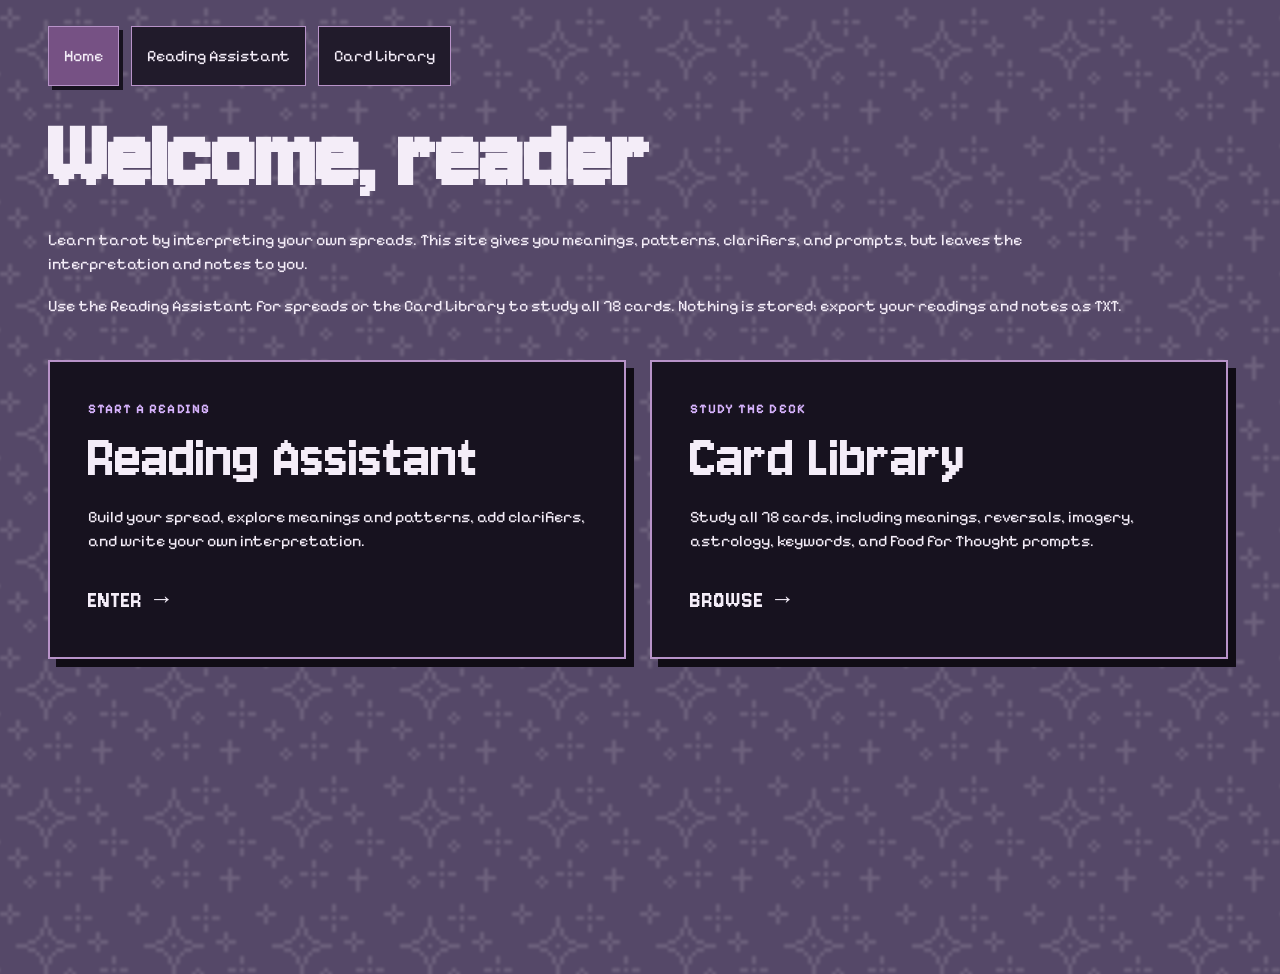
<file: index.html>
<!DOCTYPE html>
<html>
<head>
  <meta charset="UTF-8">
  <meta name="viewport" content="width=device-width, initial-scale=1.0">
  <title>Raven's Tarot Reader</title>

  <link rel="preconnect" href="https://fonts.googleapis.com">
  <link rel="preconnect" href="https://fonts.gstatic.com" crossorigin>
  <link href="https://fonts.googleapis.com/css2?family=Jersey+10&family=Pixelify+Sans:wght@400..700&display=swap" rel="stylesheet">
  <link rel="stylesheet" href="style.css?v=26">
</head>
<body class="home-page">
  <nav class="site-nav" aria-label="Main navigation">
    <a class="site-nav-link active" href="index.html">Home</a>
    <a class="site-nav-link" href="reader.html">Reading Assistant</a>
    <a class="site-nav-link" href="library.html">Card Library</a>
  </nav>

  <main class="home-shell">
    <section class="home-intro">
      <h1>Welcome, reader</h1>

      <div class="home-description">
        <p>Learn tarot by interpreting your own spreads. This site gives you meanings, patterns, clarifiers, and prompts, but leaves the interpretation and notes to you.</p>
        <p>Use the Reading Assistant for spreads or the Card Library to study all 78 cards. Nothing is stored; export your readings and notes as TXT.</p>
      </div>
    </section>

    <section class="home-destinations" aria-label="Choose where to go">
      <a class="home-destination-card" href="reader.html">
        <span class="home-destination-kicker">START A READING</span>
        <span class="home-destination-title">Reading Assistant</span>
        <span class="home-destination-copy">Build your spread, explore meanings and patterns, add clarifiers, and write your own interpretation.</span>
        <span class="home-destination-action">ENTER →</span>
      </a>

      <a class="home-destination-card" href="library.html">
        <span class="home-destination-kicker">STUDY THE DECK</span>
        <span class="home-destination-title">Card Library</span>
        <span class="home-destination-copy">Study all 78 cards, including meanings, reversals, imagery, astrology, keywords, and Food for Thought prompts.</span>
        <span class="home-destination-action">BROWSE →</span>
      </a>
    </section>
  </main>
</body>
</html>
</file>
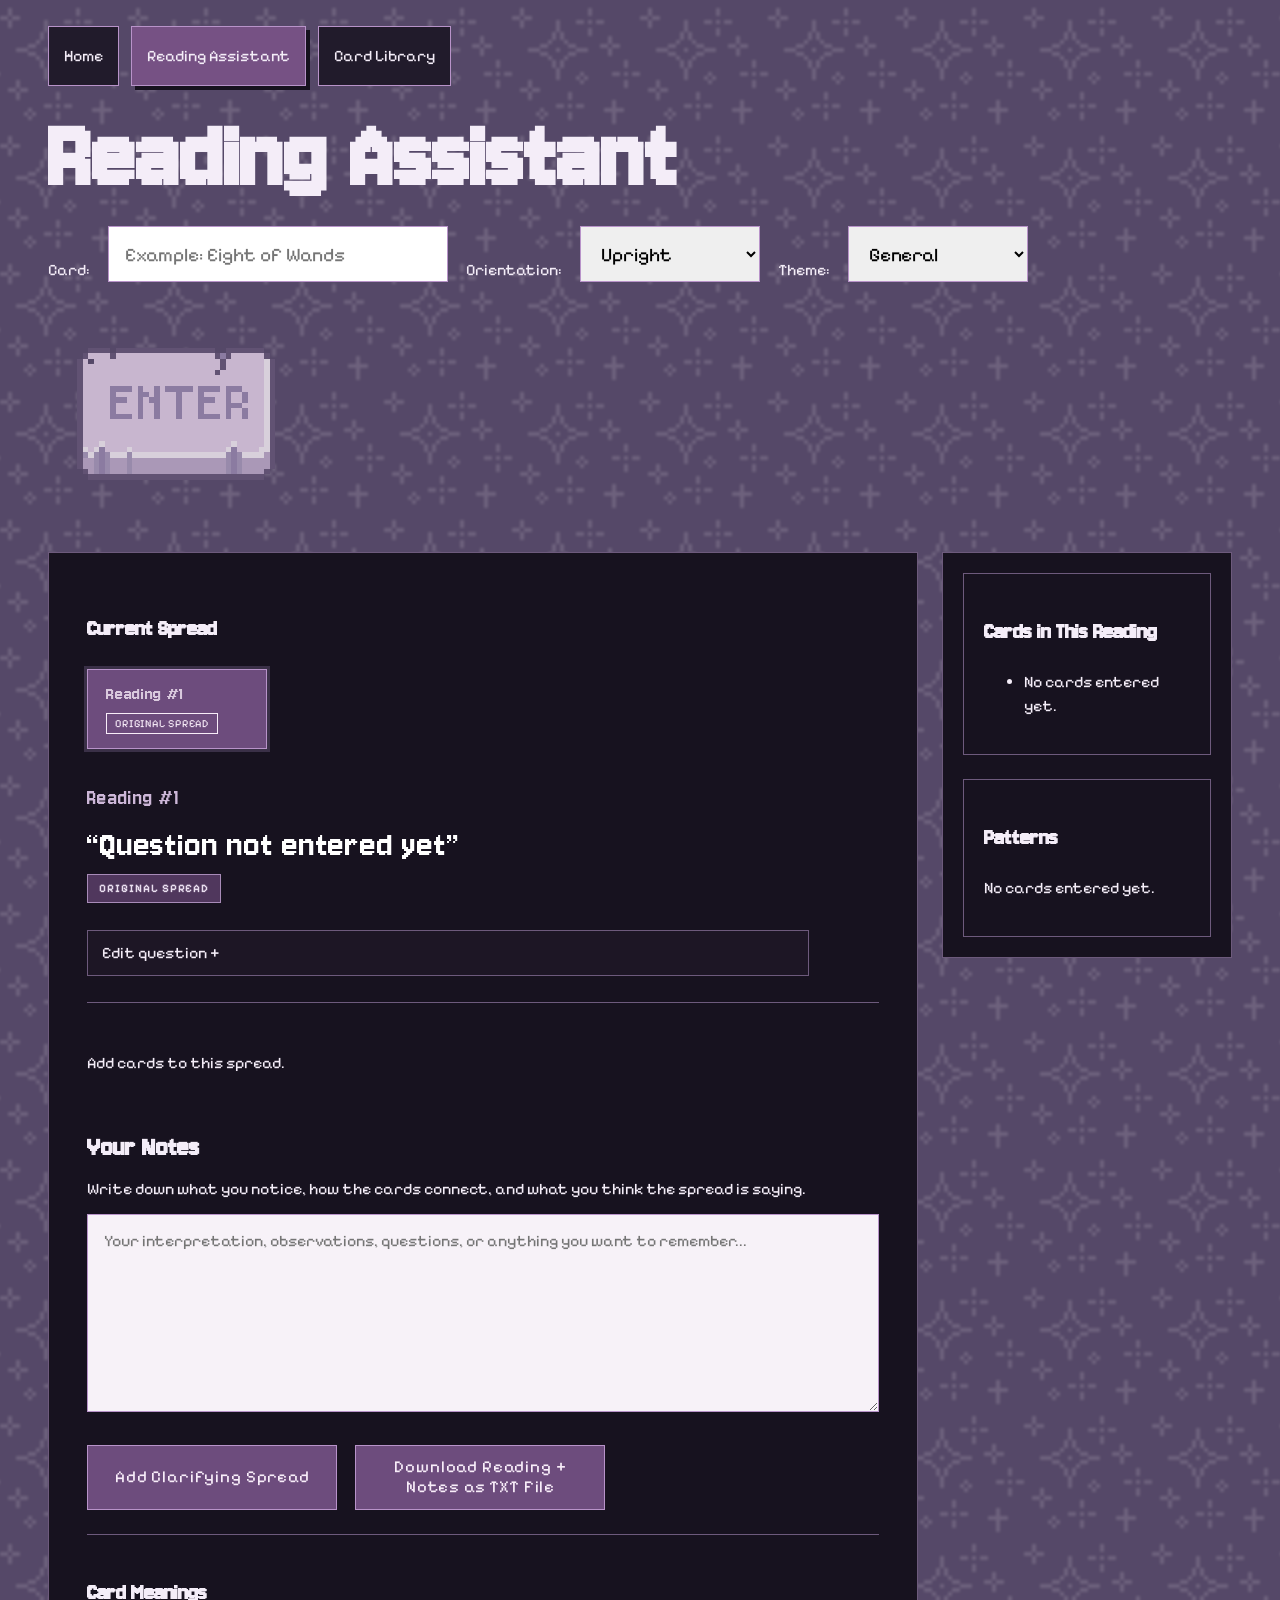
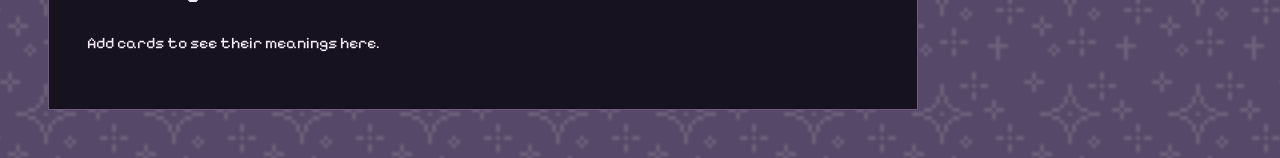
<file: reader.html>
<!DOCTYPE html>
<html>
<head>
  <meta charset="UTF-8">
  <title>Raven's Tarot Reader</title>

  <link rel="preconnect" href="https://fonts.googleapis.com">
  <link rel="preconnect" href="https://fonts.gstatic.com" crossorigin>
  <link href="https://fonts.googleapis.com/css2?family=Jersey+10&family=Pixelify+Sans:wght@400..700&display=swap" rel="stylesheet">

  <link rel="stylesheet" href="style.css?v=26">
</head>

<body>
  <nav class="site-nav" aria-label="Main navigation">
    <a class="site-nav-link" href="index.html">Home</a>
    <a class="site-nav-link active" href="reader.html">Reading Assistant</a>
    <a class="site-nav-link" href="library.html">Card Library</a>
  </nav>

  <header class="reader-header">
    <h1>Reading Assistant</h1>
  </header>

<section class="entry-area">
  <label for="cardName">Card:</label>
  <input id="cardName" placeholder="Example: Eight of Wands">

  <label for="orientation">Orientation:</label>
  <select id="orientation">
    <option value="upright">Upright</option>
    <option value="reversed">Reversed</option>
  </select>

  <label for="readingTheme">Theme:</label>
  <select id="readingTheme">
    <option value="general">General</option>
    <option value="love">Love</option>
    <option value="career">Career</option>
    <option value="feelings">Feelings</option>
    <option value="advice">Advice</option>
    <option value="outcome">Outcome</option>
  </select>

  <button
    id="addCardButton"
    class="pixel-enter-button"
    type="button"
    aria-label="Add card"
  >
    <img
      id="enterButtonImage"
      src="assets/buttons/enter-unpressed.gif"
      alt=""
      draggable="false"
    >
  </button>
</section>

<main class="reading-layout">
  <section class="spread-panel">
  <h2>Current Spread</h2>

  <div id="reading" class="reading-container"></div>

  <section class="spread-details-list">
    <h2>Card Meanings</h2>
    <div id="cardDetailsList">
      <p>Add cards to see their meanings here.</p>
    </div>
  </section>
</section>

  <aside class="pattern-panel">
    <section class="summary-box">
      <h2>Cards in This Reading</h2>
      <ul id="cardList"></ul>
    </section>

    <section class="summary-box">
      <h2>Patterns</h2>
      <div id="patterns">
        <p>No cards entered yet.</p>
      </div>
    </section>
  </aside>
</main>

  <script>
    

   
  </script>
  <!-- Local card data loads first so the site always has an offline fallback. -->
  <script src="cards.js?v=4"></script>

  <!-- Google Sheet values overlay cards.js when the reference sheet is reachable. -->
  <script src="sheet-loader.js?v=1"></script>

  <!-- Wait for the Sheet attempt to finish before the reader builds card aliases. -->
  <script>
    (window.tarotDataReady || Promise.resolve()).finally(function () {
      const readerScript = document.createElement("script");
      readerScript.src = "script.js?v=23";
      document.body.appendChild(readerScript);
    });
  </script>
</body>
</html>
</file>
<file: style.css>
body {
  font-family: Courier, serif;
  background: #16131d;
  color: #f4edf8;
  padding: 18px 40px 40px;
  line-height: 1.5;
}

h1 {
  font-family: "Jersey 10", sans-serif;
  font-size: clamp(3rem, 8vw, 7rem);
  line-height: 0.9;
  margin-top: 0;
  margin-bottom: 24px;
  color: #f4edf8;
}

h2,
button,
label {
  font-family: "Jersey 10", sans-serif;
}

body {
  background-color: #2b1a12; /* Fallback color */
  background-image: url("assets/background/raven-background.png");
  background-repeat: repeat;
  background-position: top left;
  background-size: 128px 128px;
}

button {
  font-family: "Jersey 10", sans-serif;
  background: #6d4c7d;
  color: #f8edf9;
  border: 1px solid #b893c9;
  border-radius: 0;
  padding: 12px 18px;
  cursor: pointer;
  letter-spacing: 0.05em;
}

.entry-area {
  display: flex;
  align-items: end;
  gap: 18px;
  flex-wrap: wrap;
  margin-bottom: 32px;
}

.entry-area input,
.entry-area select,
.entry-area button {
  height: 56px;
  box-sizing: border-box;
  font-size: 1.2rem;
  padding: 0 16px;
  border: 1px solid #b893c9;
  border-radius: 0;
}

.entry-area input {
  width: 340px;
}

.entry-area select {
  width: 180px;
}

.entry-area button {
  width: 170px;
  display: inline-flex;
  align-items: center;
  justify-content: center;
}

.reading-layout {
  display: grid;
  grid-template-columns: minmax(0, 3fr) minmax(280px, 1fr);
  gap: 24px;
  align-items: start;
}

.spread-panel,
.pattern-panel,
.card-details-panel,
.summary-box {
  border: 1px solid #6d5a7c;
  background: #17121f;
  border-radius: 0;
  padding: 20px;
}

.pattern-panel {
  display: flex;
  flex-direction: column;
  gap: 24px;
}

.spread-table {
  display: grid;
  grid-template-columns: repeat(5, minmax(120px, 1fr));
  gap: 16px;
  align-items: start;
}

.card-stack {
  display: flex;
  flex-direction: column;
  gap: 8px;
}

.spread-card {
  border: 1px solid #6d5a7c;
  background: #211b2b;
  padding: 10px;
  cursor: pointer;
  box-sizing: border-box;
}

.spread-card img {
  width: 100%;
  height: auto;
  display: block;
  border: 1px solid #6d5a7c;
}

.spread-card-title {
  margin: 8px 0 4px;
  font-family: "Jersey 10", sans-serif;
  font-size: 1.2rem;
}

.spread-card-orientation {
  margin: 0 0 8px;
  font-size: 0.85rem;
}

.clarifier-card {
  margin-left: 12px;
  transform: scale(0.92);
  border-color: #b893c9;
}

.card-controls {
  display: flex;
  gap: 6px;
  flex-wrap: wrap;
  margin-top: 8px;
}

.card-controls button {
  font-size: 0.9rem;
  padding: 6px 8px;
  min-width: auto;
}

.card-image.reversed-card-image,
.spread-card img.reversed-card-image {
  transform: rotate(180deg);
}

.spread-heading {
  display: flex;
  flex-direction: column;
  align-items: flex-start;
  gap: 8px;
  margin-bottom: 28px;
}

.spread-number {
  margin: 0;
  color: #cdb7d8;
  font-family: "Jersey 10", sans-serif;
  font-size: 1.35rem;
  letter-spacing: 0.04em;
}

.spread-question {
  margin: 0;
  max-width: 900px;
  color: #ffffff;
  font-family: "Courier New", monospace;
  font-size: clamp(1.25rem, 2vw, 1.75rem);
  font-weight: normal;
  line-height: 1.45;
}

.spread-tag {
  display: inline-flex;
  align-items: center;
  width: fit-content;
  min-height: 30px;
  padding: 5px 12px;
  border: 1px solid #a88bb8;
  font-family: "Courier New", monospace;
  font-size: 0.75rem;
  font-weight: bold;
  letter-spacing: 0.08em;
  text-transform: uppercase;
}

.original-spread-tag {
  color: #eadff0;
  background: #50375d;
}

.clarifying-spread-tag {
  color: #f4e7ff;
  background: #704d7e;
}

@media (max-width: 1100px) {
  .reading-layout {
    grid-template-columns: 1fr;
  }

  .spread-table {
    grid-template-columns: repeat(3, minmax(120px, 1fr));
  }
}

@media (max-width: 700px) {
  .spread-table {
    grid-template-columns: repeat(2, minmax(120px, 1fr));
  }
}

@media (max-width: 480px) {
  .spread-table {
    grid-template-columns: 1fr;
  }

}

.pattern-message {
  border: 2px solid #3b244f;
  padding: 12px;
  margin: 12px 0;
  border-radius: 0;
}

.pattern-message h3 {
  margin: 0 0 8px;
  font-family: "Jersey 10", sans-serif;
  font-size: 1.4rem;
}

.pattern-message p {
  margin: 0;
}

.pattern-label {
  display: inline-block;
  margin-bottom: 8px;
  font-family: "Jersey 10", sans-serif;
  letter-spacing: 0.05em;
  background: rgba(22, 19, 29, 0.12);
  border: 1px solid currentColor;
  padding: 3px 8px;
}

.spread-details-list {
  margin-top: 24px;
  border-top: 1px solid #6d5a7c;
  padding-top: 20px;
}

.card-detail-entry {
  border: 1px solid #6d5a7c;
  background: #211b2b;
  padding: 16px;
  margin-bottom: 16px;
}

.card-detail-clarifier {
  border-color: #b893c9;
  background: #2a2036;
  margin-left: 20px;
}

.card-detail-clarifier h3::before {
  content: "Clarifier: ";
  color: #d8b4fe;
}

.clarified-by-note {
  border: 1px solid #b893c9;
  background: rgba(216, 180, 254, 0.12);
  color: #f4edf8;
  padding: 8px 10px;
}

.card-detail-entry h3 {
  margin-top: 0;
  font-family: "Jersey 10", sans-serif;
  font-size: 1.5rem;
}

.card-detail-entry p {
  margin: 0 0 8px;
}

.active-clarifier-target {
  border: 3px solid #d8b4fe;
  box-shadow: 0 0 0 4px rgba(216, 180, 254, 0.18);
}

.clarifier-card {
  margin-left: 16px;
  transform: scale(0.82);
  transform-origin: top left;
  border-color: #b893c9;
  opacity: 0.95;
}

.clarifier-card img {
  max-height: 180px;
  object-fit: contain;
}

.clarifier-card .spread-card-title {
  font-size: 1rem;
}

.clarifier-card .spread-card-orientation {
  font-size: 0.8rem;
}

.clarifier-card::before {
  content: "Clarifier";
  display: block;
  margin-bottom: 6px;
  font-family: "Jersey 10", sans-serif;
  font-size: 1rem;
  color: #d8b4fe;
}

/* Green: possible pattern */
.pattern-green {
  background: #d8f0df;
  color: #0f5f3d;
}

/* Yellow/gold: clear pattern */
.pattern-yellow {
  background: #fff0bf;
  color: #7a5700;
}

/* Red/burgundy: dominant pattern */
.pattern-red {
  background: #f4d0d6;
  color: #6b1f35;
}

.spread-panel {
  min-width: 0;
  padding: clamp(24px, 3vw, 42px);
}

.spread-navigation {
  display: flex;
  flex-wrap: wrap;
  gap: 16px;
  margin: 22px 0 34px;
}

.spread-tab {
  display: flex;
  flex: 0 1 310px;
  flex-direction: column;
  align-items: flex-start;
  gap: 5px;
  min-height: 108px;
  padding: 16px 18px;
  text-align: left;
}

.spread-tab-number {
  font-size: 1rem;
  opacity: 0.78;
}

.spread-tab-question {
  font-family: Courier, serif;
  font-size: 0.96rem;
  line-height: 1.35;
}

.spread-tab-tag {
  display: inline-flex;
  margin-top: 4px;
  padding: 3px 8px;
  border: 1px solid currentColor;
  font-family: Courier, serif;
  font-size: 0.68rem;
  letter-spacing: 0.07em;
  text-transform: uppercase;
}

.active-spread-tab {
  box-shadow: 0 0 0 3px rgba(216, 180, 254, 0.18);
}

.reading-spread {
  width: 100%;
  min-width: 0;
}

.spread-heading {
  gap: 9px;
  margin-bottom: 32px;
  padding-bottom: 26px;
  border-bottom: 1px solid #6d5a7c;
}

.spread-number {
  margin: 0;
  color: #cdb7d8;
  font-family: "Jersey 10", sans-serif;
  font-size: 1.35rem;
  letter-spacing: 0.05em;
}

.spread-question-display {
  margin: 0;
  max-width: 950px;
  color: #fff;
  font-family: Courier, serif;
  font-size: clamp(1.15rem, 2vw, 1.65rem);
  font-weight: normal;
  line-height: 1.45;
}

.spread-tag {
  min-height: auto;
  padding: 5px 11px;
  font-size: 0.72rem;
}

.question-editor {
  width: min(100%, 720px);
  margin-top: 18px;
}

.question-editor label {
  display: block;
  margin-bottom: 7px;
  font-size: 1.05rem;
}

.spread-question-input {
  width: 100%;
  min-height: 82px;
  box-sizing: border-box;
  resize: vertical;
  padding: 12px 14px;
  border: 1px solid #b893c9;
  background: #f7f2f8;
  color: #16131d;
  font: 1rem/1.45 Courier, serif;
}

.parent-spread-reference {
  display: flex;
  flex-direction: column;
  gap: 4px;
  max-width: 720px;
  margin-top: 8px;
  padding: 10px 12px;
  border-left: 3px solid #b893c9;
  background: #211b2b;
}

/* Cards now use readable fixed minimum widths and fill available space. */
.reading-spread .spread-table {
  display: grid;
  grid-template-columns: repeat(auto-fit, minmax(210px, 245px));
  gap: 26px;
  justify-content: start;
  align-items: start;
  width: 100%;
  margin: 10px 0 36px;
}

.card-stack {
  min-width: 0;
  gap: 14px;
}

.spread-card {
  display: flex;
  flex-direction: column;
  min-height: 405px;
  padding: 13px;
}

.spread-card-main-button {
  display: flex;
  flex: 1;
  flex-direction: column;
  align-items: center;
  width: 100%;
  min-height: 320px;
  padding: 16px;
  border: 1px solid #b893c9;
  background: #765184;
  box-sizing: border-box;
  text-align: center;
}

.spread-card-main-button img,
.spread-card img {
  width: auto;
  max-width: 100%;
  height: 210px;
  object-fit: contain;
  margin: 0 auto 15px;
}

.spread-card-title {
  margin: 0 0 8px;
  font-size: 1.65rem;
  line-height: 1.05;
}

.spread-card-orientation {
  margin: auto 0 0;
  font-size: 0.94rem;
  font-weight: bold;
}

.remove-card-button {
  width: 100%;
  min-height: 50px;
  margin-top: 12px;
  padding: 11px 14px;
  font-size: 1.05rem;
}

.clarifier-card {
  margin-left: 12px;
  transform: none;
  opacity: 1;
}

.clarifier-card .spread-card-main-button img {
  height: 180px;
}

.clarifier-badge {
  display: inline-flex;
  align-self: flex-start;
  margin-bottom: 8px;
  padding: 3px 8px;
  border: 1px solid #d8b4fe;
  color: #d8b4fe;
  font-family: Courier, serif;
  font-size: 0.7rem;
  letter-spacing: 0.06em;
  text-transform: uppercase;
}

.generated-summary {
  width: 100%;
  max-width: 900px;
  margin-top: 14px;
}

.generated-summary h3 {
  margin: 0 0 14px;
  font-family: "Jersey 10", sans-serif;
  font-size: 1.75rem;
}

.generated-summary p {
  max-width: 850px;
  margin: 0;
  font-size: 1.02rem;
  line-height: 1.75;
}

.spread-action-buttons {
  display: flex;
  flex-wrap: wrap;
  align-items: stretch;
  gap: 14px;
  width: 100%;
  margin-top: 26px;
}

.spread-action-buttons button {
  display: inline-flex;
  align-items: center;
  justify-content: center;
  min-width: 210px;
  min-height: 54px;
  padding: 12px 20px;
  font-size: 1.05rem;
  line-height: 1.15;
}

@media (max-width: 700px) {
  body {
    padding: 22px;
  }

  .spread-navigation {
    flex-direction: column;
  }

  .spread-tab {
    flex-basis: auto;
    width: 100%;
    box-sizing: border-box;
  }

  .reading-spread .spread-table {
    grid-template-columns: repeat(auto-fit, minmax(190px, 1fr));
  }
}

@media (max-width: 480px) {
  .reading-spread .spread-table {
    grid-template-columns: 1fr;
  }

  .spread-action-buttons {
    flex-direction: column;
  }

  .spread-action-buttons button {
    width: 100%;
  }
}

:root {
  --body-font: "Pixelify Sans", sans-serif;
  --heading-font: "Jersey 10", sans-serif;
}

body,
input,
select,
textarea,
p,
li,
small,
label,
.spread-tag,
.spread-tab-tag,
.spread-card-orientation,
.parent-spread-reference,
.generated-summary p,
.card-detail-entry p,
.pattern-message p {
  font-family: var(--body-font);
}

h1,
h2,
h3,
h4,
button,
.spread-number,
.spread-question-display,
.spread-card-title,
.spread-tab-number {
  font-family: var(--heading-font);
}

/* The #reading element is only a wrapper. Making it a grid caused the entire
   reading section to occupy one card-width column. */
#reading.reading-container {
  display: block;
  width: 100%;
  min-width: 0;
}

/* One compact navigation tab per spread. The question appears only once,
   in the active spread header below. */
.spread-navigation {
  display: flex;
  flex-wrap: wrap;
  gap: 14px;
}

.spread-tab {
  flex: 0 0 auto;
  width: auto;
  min-width: 180px;
  min-height: 76px;
  padding: 14px 18px;
}

.spread-tab-number {
  font-size: 1.2rem;
}

.spread-tab-tag {
  font-family: var(--body-font);
}

.spread-tab-question {
  display: none;
}

.spread-question-display {
  max-width: 1000px;
  font-family: var(--heading-font);
  font-size: clamp(1.8rem, 3vw, 2.8rem);
  line-height: 1.05;
  letter-spacing: 0.02em;
}

.spread-question-input {
  font-family: var(--body-font);
  font-size: 1.05rem;
}

/* Keep cards in horizontal rows until the viewport genuinely becomes narrow. */
.reading-spread .spread-table {
  display: grid;
  grid-template-columns: repeat(auto-fill, minmax(230px, 250px));
  gap: 30px;
  justify-content: start;
  align-items: start;
  width: 100%;
}

.card-stack {
  width: 100%;
  min-width: 0;
}

.spread-card {
  width: 100%;
}

/* Action buttons form one spaced row, wrapping only when needed. */
.spread-action-buttons {
  display: flex;
  flex-direction: row;
  flex-wrap: wrap;
  gap: 18px;
  align-items: stretch;
}

.spread-action-buttons button {
  flex: 0 1 250px;
  min-width: 230px;
}

@media (max-width: 760px) {
  .reading-spread .spread-table {
    grid-template-columns: repeat(2, minmax(190px, 1fr));
  }
}

@media (max-width: 500px) {
  .reading-spread .spread-table {
    grid-template-columns: 1fr;
  }

  .spread-action-buttons {
    flex-direction: column;
  }

  .spread-action-buttons button {
    width: 100%;
    min-width: 0;
  }
}

body {
  font-family: var(--body-font);
}

p,
ul,
ol,
li,
input,
select,
textarea,
label,
small,
.spread-tag,
.spread-tab-tag,
.spread-card-orientation,
.parent-spread-reference,
.generated-summary p,
.card-detail-entry p,
.pattern-message p,
.empty-spread-message,
.clarifier-badge,
.remove-card-button,
.spread-action-buttons button,
.entry-area button,
.spread-question-input,
.question-editor summary,
.question-editor-label {
  font-family: var(--body-font);
}

h1,
h2,
h3,
h4,
.spread-number,
.spread-question-display,
.spread-card-title,
.spread-tab-number,
.generated-summary h3,
.pattern-message h3,
.card-detail-entry h3 {
  font-family: var(--heading-font);
}

button {
  font-family: var(--body-font);
}

.spread-question-display {
  max-width: 840px;
}

.question-editor {
  width: min(100%, 720px);
  margin-top: 18px;
  border: 1px solid #6d5a7c;
  background: #1d1625;
}

.question-editor summary {
  list-style: none;
  cursor: pointer;
  padding: 10px 14px;
  font-size: 1rem;
  color: #f4edf8;
}

.question-editor summary::-webkit-details-marker {
  display: none;
}

.question-editor summary::after {
  content: " +";
}

.question-editor-open summary::after,
.question-editor[open] summary::after {
  content: " −";
}

.question-editor-label {
  display: block;
  padding: 0 14px 8px;
  font-size: 0.95rem;
}

.question-editor .spread-question-input {
  display: block;
  width: calc(100% - 28px);
  margin: 0 14px 14px;
}

.reading-spread .spread-table {
  grid-template-columns: repeat(auto-fill, minmax(255px, 275px));
  gap: 34px 22px;
}

.card-stack {
  display: flex;
  flex-direction: column;
  align-items: center;
  width: 100%;
}

.card-stack > .spread-card {
  width: 100%;
}

.card-stack-with-clarifiers {
  align-items: stretch;
}

.clarifier-tree {
  position: relative;
  width: 100%;
  margin-top: 2px;
  padding-top: 26px;
}

.clarifier-tree::before {
  content: "";
  position: absolute;
  top: 0;
  left: 50%;
  width: 1px;
  height: 24px;
  background: #b893c9;
  transform: translateX(-50%);
}

.clarifier-row {
  position: relative;
  display: flex;
  justify-content: center;
  gap: 12px;
  flex-wrap: nowrap;
  width: 100%;
  padding-top: 18px;
}

.clarifier-row::before {
  content: "";
  position: absolute;
  top: 0;
  left: 18%;
  right: 18%;
  height: 1px;
  background: #b893c9;
}

.single-clarifier .clarifier-row::before {
  left: 50%;
  right: 50%;
}

.clarifier-node {
  position: relative;
  display: flex;
  justify-content: center;
  flex: 1 1 0;
  min-width: 0;
  padding-top: 18px;
}

.clarifier-node::before {
  content: "";
  position: absolute;
  top: 0;
  left: 50%;
  width: 1px;
  height: 18px;
  background: #b893c9;
  transform: translateX(-50%);
}

.single-clarifier .clarifier-node {
  flex: 0 1 72%;
}

.clarifier-node .spread-card {
  width: 100%;
}

.clarifier-card {
  margin-left: 0;
  min-height: auto;
  padding: 8px;
  border-color: #b893c9;
}

.clarifier-card .spread-card-main-button {
  min-height: 230px;
  padding: 12px 10px;
}

.clarifier-card .spread-card-main-button img {
  height: 132px;
  margin-bottom: 10px;
}

.clarifier-card .spread-card-title {
  font-size: 1.12rem;
  line-height: 1.05;
}

.clarifier-card .spread-card-orientation {
  margin-top: 6px;
  font-size: 0.82rem;
}

.clarifier-card .remove-card-button {
  min-height: 40px;
  margin-top: 8px;
  font-size: 0.92rem;
}

.clarifier-badge {
  margin-bottom: 6px;
  font-size: 0.72rem;
}

@media (max-width: 900px) {
  .reading-spread .spread-table {
    grid-template-columns: repeat(auto-fit, minmax(240px, 1fr));
  }
}

@media (max-width: 760px) {
  .clarifier-row {
    flex-wrap: wrap;
  }

  .clarifier-row::before {
    display: none;
  }

  .clarifier-node {
    flex: 0 1 70%;
  }
}

@media (max-width: 560px) {
  .question-editor {
    width: 100%;
  }

  .clarifier-node,
  .single-clarifier .clarifier-node {
    flex-basis: 100%;
  }
}

/* Animated pixel-art Enter button                                             */

/* This overrides the regular .entry-area button rules for this image button. */
.entry-area .pixel-enter-button {
  width: 220px;
  height: 220px;
  flex: 0 0 220px;
  align-self: center;
  padding: 0;
  margin: -70px 0 -70px -12px;
  border: 0;
  outline: 0;
  background: transparent;
  box-shadow: none;
  appearance: none;
  -webkit-appearance: none;
  overflow: visible;
  cursor: pointer;
}

.entry-area .pixel-enter-button:hover,
.entry-area .pixel-enter-button:active {
  border: 0;
  background: transparent;
  box-shadow: none;
}

.entry-area .pixel-enter-button:active {
  transform: translateY(2px);
}

.entry-area .pixel-enter-button:focus-visible {
  outline: 3px solid #d8ba5e;
  outline-offset: -48px;
}

.entry-area .pixel-enter-button img {
  display: block;
  width: 100%;
  height: 100%;
  object-fit: contain;
  image-rendering: pixelated;
  image-rendering: crisp-edges;
  pointer-events: none;
  user-select: none;
  -webkit-user-drag: none;
}

@media (max-width: 700px) {
  .entry-area .pixel-enter-button {
    width: 190px;
    height: 190px;
    flex-basis: 190px;
    margin: -58px 0 -58px -10px;
  }
}

section.entry-area button.pixel-enter-button {
  display: inline-flex !important;
  align-items: center !important;
  justify-content: center !important;
  width: 220px !important;
  height: 220px !important;
  min-width: 220px !important;
  min-height: 220px !important;
  flex: 0 0 220px !important;
  padding: 0 !important;
  margin: 0 0 0 18px !important;
  transform: translateY(-35px);
  border: 0 !important;
  background: transparent !important;
  overflow: visible !important;
  box-shadow: none !important;
}

section.entry-area button.pixel-enter-button > img#enterButtonImage {
  display: block !important;
  width: 220px !important;
  height: 220px !important;
  max-width: none !important;
  object-fit: contain !important;
  opacity: 1 !important;
  visibility: visible !important;
  image-rendering: pixelated;
  pointer-events: none;
}

@media (max-width: 700px) {
  section.entry-area button.pixel-enter-button {
    width: 190px !important;
    height: 190px !important;
    min-width: 190px !important;
    min-height: 190px !important;
    flex-basis: 190px !important;
    margin: 0 0 0 10px !important;
    transform: translateY(-25px);
  }

  section.entry-area button.pixel-enter-button > img#enterButtonImage {
    width: 190px !important;
    height: 190px !important;
  }
}

/* Follow-up question prompts                                                  */

.follow-up-prompt-box {
  margin-top: 18px;
  padding: 16px;
  border: 2px solid #b893c9;
  background: #17121f;
}

.follow-up-prompt-label {
  margin: 0 0 7px;
  font-family: var(--heading-font, "Jersey 10", sans-serif);
  font-size: 1.35rem;
  letter-spacing: 0.04em;
}

.follow-up-prompt-text {
  margin: 0 0 14px;
  line-height: 1.55;
}

.follow-up-prompt-open-button {
  min-height: 44px;
  padding: 9px 14px;
  font-size: 1rem;
}

.food-for-thought-box {
  margin-top: 22px;
}

.food-for-thought-box .follow-up-prompt-label {
  font-size: 1.65rem;
}

.follow-up-modal-note {
  margin: 16px 0 4px;
  padding: 10px 12px;
  border-left: 3px solid #b893c9;
  background: #17121f;
  line-height: 1.5;
}

.followup-spread-tag {
  color: #f1e7f6;
  background: #604367;
}

body.follow-up-modal-active {
  overflow: hidden;
}

.follow-up-modal {
  position: fixed;
  inset: 0;
  z-index: 10000;
  display: none;
  align-items: center;
  justify-content: center;
  padding: 24px;
}

.follow-up-modal.follow-up-modal-open {
  display: flex;
}

.follow-up-modal-backdrop {
  position: absolute;
  inset: 0;
  background: rgba(10, 7, 13, 0.78);
}

.follow-up-modal-panel {
  position: relative;
  z-index: 1;
  width: min(720px, 100%);
  max-height: calc(100vh - 48px);
  overflow-y: auto;
  box-sizing: border-box;
  padding: clamp(24px, 4vw, 42px);
  border: 2px solid #b893c9;
  background: #211b2b;
  box-shadow: 0 18px 70px rgba(0, 0, 0, 0.45);
}

.follow-up-modal-panel h2 {
  margin: 0 44px 10px 0;
  font-size: clamp(2rem, 5vw, 3rem);
  line-height: 1;
}

.follow-up-modal-subtitle {
  margin: 0 0 24px;
  line-height: 1.55;
}

.follow-up-modal-panel label {
  display: block;
  margin: 18px 0 7px;
  font-size: 1.15rem;
}

.follow-up-modal-panel textarea,
.follow-up-modal-panel select {
  width: 100%;
  box-sizing: border-box;
  border: 1px solid #b893c9;
  border-radius: 0;
  background: #f7f2f8;
  color: #16131d;
  font: 1rem/1.45 var(--body-font, "Pixelify Sans", sans-serif);
}

.follow-up-modal-panel textarea {
  min-height: 130px;
  resize: vertical;
  padding: 12px 14px;
}

.follow-up-modal-panel select {
  min-height: 50px;
  padding: 0 12px;
}

.follow-up-prompt-source {
  margin: 14px 0 0;
  color: #cdb7d8;
  font-size: 0.9rem;
}

.follow-up-modal-close {
  position: absolute;
  top: 12px;
  right: 12px;
  min-width: 42px;
  min-height: 42px;
  padding: 0;
  font-family: var(--heading-font, "Jersey 10", sans-serif);
  font-size: 1.8rem;
  line-height: 1;
}

.follow-up-enter-button.pixel-enter-button {
  display: flex;
  align-items: center;
  justify-content: center;
  width: 180px;
  height: 180px;
  min-width: 180px;
  min-height: 180px;
  margin: -38px auto -42px;
  padding: 0;
  border: 0;
  background: transparent;
  box-shadow: none;
  overflow: visible;
}

.follow-up-enter-button.pixel-enter-button:hover,
.follow-up-enter-button.pixel-enter-button:active {
  background: transparent;
  border: 0;
}

.follow-up-enter-button.pixel-enter-button:active {
  transform: translateY(2px);
}

.follow-up-enter-button.pixel-enter-button:focus-visible {
  outline: 3px solid #d8ba5e;
  outline-offset: -38px;
}

.follow-up-enter-button.pixel-enter-button img {
  display: block;
  width: 180px;
  height: 180px;
  max-width: none;
  object-fit: contain;
  image-rendering: pixelated;
  image-rendering: crisp-edges;
  pointer-events: none;
  user-select: none;
  -webkit-user-drag: none;
}

@media (max-width: 600px) {
  .follow-up-modal {
    padding: 12px;
  }

  .follow-up-modal-panel {
    max-height: calc(100vh - 24px);
    padding: 24px 18px;
  }

  .follow-up-enter-button.pixel-enter-button,
  .follow-up-enter-button.pixel-enter-button img {
    width: 160px;
    height: 160px;
    min-width: 160px;
    min-height: 160px;
  }
}

/* Multi-page navigation + Card Library                                       */

.site-nav {
  display: flex;
  gap: 12px;
  align-items: center;
  margin: 0 0 26px;
  padding: 0;
}

.site-nav-link {
  display: inline-flex;
  align-items: center;
  min-height: 42px;
  padding: 8px 15px;
  border: 1px solid #b893c9;
  background: #211b2b;
  color: #f4edf8;
  font-family: var(--body-font, "Pixelify Sans", sans-serif);
  font-size: 1rem;
  text-decoration: none;
}

.site-nav-link:hover,
.site-nav-link:focus-visible {
  background: #50375d;
}

.site-nav-link.active {
  background: #765184;
  box-shadow: 4px 4px 0 #17121f;
}

.library-header {
  max-width: 1000px;
  margin-bottom: 28px;
}

.library-header h1 {
  margin-bottom: 16px;
}

.eyebrow {
  margin: 0 0 8px;
  font-weight: 700;
  letter-spacing: 0.12em;
}

.library-intro {
  max-width: 900px;
  margin: 0;
  font-size: 1.08rem;
  line-height: 1.65;
}

.library-controls {
  display: flex;
  flex-wrap: wrap;
  align-items: end;
  gap: 16px;
  margin: 0 0 18px;
  padding: 18px;
  border: 1px solid #6d5a7c;
  background: #17121f;
}

.library-control-group {
  display: flex;
  flex: 0 1 210px;
  flex-direction: column;
  gap: 6px;
}

.library-search-group {
  flex: 1 1 390px;
}

.library-controls input,
.library-controls select {
  width: 100%;
  min-height: 48px;
  box-sizing: border-box;
  padding: 9px 12px;
  border: 1px solid #b893c9;
  border-radius: 0;
  background: #f7f2f8;
  color: #16131d;
  font: 1rem/1.3 var(--body-font, "Pixelify Sans", sans-serif);
}

.library-controls button {
  min-height: 48px;
}

.library-status-row {
  display: flex;
  justify-content: space-between;
  gap: 18px;
  margin: 0 0 16px;
}

.library-status-row p {
  margin: 0;
}

.library-source {
  opacity: 0.72;
}

.card-library-grid {
  display: grid;
  grid-template-columns: repeat(auto-fill, minmax(220px, 1fr));
  gap: 22px;
  align-items: stretch;
}

.library-card {
  min-width: 0;
  border: 1px solid #6d5a7c;
  background: #17121f;
}

.library-card-open {
  display: flex;
  width: 100%;
  height: 100%;
  flex-direction: column;
  padding: 14px;
  border: 0;
  background: transparent;
  color: inherit;
  text-align: left;
}

.library-card-open:hover,
.library-card-open:focus-visible {
  background: #211b2b;
  box-shadow: inset 0 0 0 2px #b893c9;
}

.library-card-image-wrap {
  display: flex;
  align-items: center;
  justify-content: center;
  width: 100%;
  min-height: 260px;
  margin-bottom: 14px;
  background: #100c15;
}

.library-card-image-wrap img {
  width: auto;
  max-width: 100%;
  height: 250px;
  object-fit: contain;
}

.library-image-placeholder {
  opacity: 0.6;
}

.library-card-copy h2 {
  margin: 3px 0 9px;
  font-size: 1.8rem;
}

.library-card-suit,
.library-card-keywords,
.library-card-summary {
  margin: 0 0 10px;
}

.library-card-suit {
  opacity: 0.72;
  font-size: 0.88rem;
}

.library-card-keywords {
  color: #d8b4fe;
  font-size: 0.9rem;
}

.library-card-summary {
  display: -webkit-box;
  overflow: hidden;
  -webkit-line-clamp: 3;
  -webkit-box-orient: vertical;
  line-height: 1.45;
}

.library-card-view {
  display: inline-block;
  margin-top: auto;
  padding-top: 8px;
  font-weight: 700;
}

.library-empty {
  grid-column: 1 / -1;
  padding: 38px;
  border: 1px solid #6d5a7c;
  background: #17121f;
  text-align: center;
}

.card-library-dialog {
  width: min(920px, calc(100vw - 36px));
  max-height: calc(100vh - 36px);
  overflow: auto;
  box-sizing: border-box;
  padding: 24px;
  border: 2px solid #b893c9;
  border-radius: 0;
  background: #17121f;
  color: #f4edf8;
}

.card-library-dialog::backdrop {
  background: rgba(10, 7, 13, 0.78);
}

.library-dialog-close {
  position: sticky;
  top: 0;
  float: right;
  z-index: 2;
  min-width: 46px;
  min-height: 46px;
  padding: 4px 12px;
  font-size: 1.8rem;
}

.library-detail-heading {
  display: grid;
  grid-template-columns: minmax(160px, 220px) 1fr;
  gap: 26px;
  align-items: start;
  margin-bottom: 28px;
}

.library-detail-heading img {
  width: 100%;
  height: auto;
  max-height: 360px;
  object-fit: contain;
}

.library-detail-heading h2 {
  margin: 0 0 14px;
  font-size: clamp(2.4rem, 6vw, 4.7rem);
  line-height: 0.95;
}

.library-detail-heading p {
  margin: 0 0 7px;
}

.library-detail-grid {
  display: grid;
  grid-template-columns: repeat(2, minmax(0, 1fr));
  gap: 18px;
}

.library-detail-section,
.library-food-for-thought {
  margin: 0 0 18px;
  padding: 18px;
  border: 1px solid #6d5a7c;
  background: #211b2b;
}

.library-detail-section h3,
.library-food-for-thought h3 {
  margin: 0 0 10px;
  font-size: 1.6rem;
}

.library-detail-section p,
.library-food-for-thought p {
  margin: 0 0 10px;
}

.library-detail-keywords {
  color: #d8b4fe;
}

.library-food-for-thought {
  border-color: #b893c9;
  background: #2a2036;
}

.library-reader-link {
  display: inline-flex;
  margin-top: 5px;
  padding: 10px 14px;
  border: 1px solid #b893c9;
  background: #765184;
  color: #fff;
  text-decoration: none;
}

@media (max-width: 700px) {
  .site-nav {
    margin-bottom: 20px;
  }

  .site-nav-link {
    flex: 1;
    justify-content: center;
  }

  .library-status-row,
  .library-detail-heading,
  .library-detail-grid {
    grid-template-columns: 1fr;
  }

  .library-status-row {
    display: block;
  }

  .library-source {
    margin-top: 6px !important;
  }

  .library-detail-heading img {
    max-width: 220px;
  }

  .card-library-dialog {
    width: calc(100vw - 20px);
    max-height: calc(100vh - 20px);
    padding: 16px;
  }
}

/* Home page                                                                  */

.home-page {
  min-height: 100vh;
}

.home-shell {
  width: min(1180px, 100%);
}

.home-intro {
  max-width: 1100px;
}

.home-intro h1 {
  margin-top: 0;
}

.home-description {
  max-width: 1080px;
}

.home-description p {
  margin: 0 0 18px;
}

.home-destinations {
  display: grid;
  grid-template-columns: repeat(2, minmax(0, 1fr));
  gap: 24px;
  margin-top: 42px;
}

.home-destination-card {
  display: flex;
  min-height: 260px;
  flex-direction: column;
  box-sizing: border-box;
  padding: clamp(24px, 4vw, 38px);
  border: 2px solid #b893c9;
  background: #17121f;
  color: #f4edf8;
  text-decoration: none;
  box-shadow: 8px 8px 0 #100c15;
  transition: transform 120ms ease, background 120ms ease, box-shadow 120ms ease;
}

.home-destination-card:hover,
.home-destination-card:focus-visible {
  transform: translate(-3px, -3px);
  background: #211b2b;
  box-shadow: 11px 11px 0 #100c15;
  outline: none;
}

.home-destination-kicker {
  margin-bottom: 8px;
  color: #d8b4fe;
  font-size: 0.82rem;
  font-weight: 700;
  letter-spacing: 0.08em;
}

.home-destination-title {
  margin-bottom: 16px;
  font-family: "Jersey 10", sans-serif;
  font-size: clamp(2.4rem, 5vw, 4.2rem);
  line-height: 0.95;
}

.home-destination-copy {
  max-width: 520px;
  line-height: 1.55;
}

.home-destination-action {
  margin-top: auto;
  padding-top: 28px;
  font-family: "Jersey 10", sans-serif;
  font-size: 1.55rem;
  letter-spacing: 0.04em;
}

@media (max-width: 760px) {
  .home-destinations {
    grid-template-columns: 1fr;
  }

  .home-destination-card {
    min-height: 220px;
  }
}

/* Three-page consistency                                                      */
.reader-header {
  margin: 0 0 22px;
}

.reader-header h1 {
  margin: 0;
}

/* Reader notes                                                                */

.spread-notes-panel {
  width: 100%;
  max-width: 900px;
  margin-top: 14px;
}

.spread-notes-panel h3 {
  margin: 0 0 8px;
  font-family: var(--heading-font, "Jersey 10", sans-serif);
  font-size: 1.75rem;
}

.spread-notes-help {
  max-width: 760px;
  margin: 0 0 12px;
  line-height: 1.55;
}

.spread-notes-input {
  width: 100%;
  min-height: 180px;
  box-sizing: border-box;
  resize: vertical;
  padding: 14px 16px;
  border: 1px solid #b893c9;
  background: #f7f2f8;
  color: #16131d;
  font: 1rem/1.5 var(--body-font, "Pixelify Sans", sans-serif);
}

.spread-notes-input:focus {
  outline: 2px solid #d8b4fe;
  outline-offset: 2px;
}
</file>
